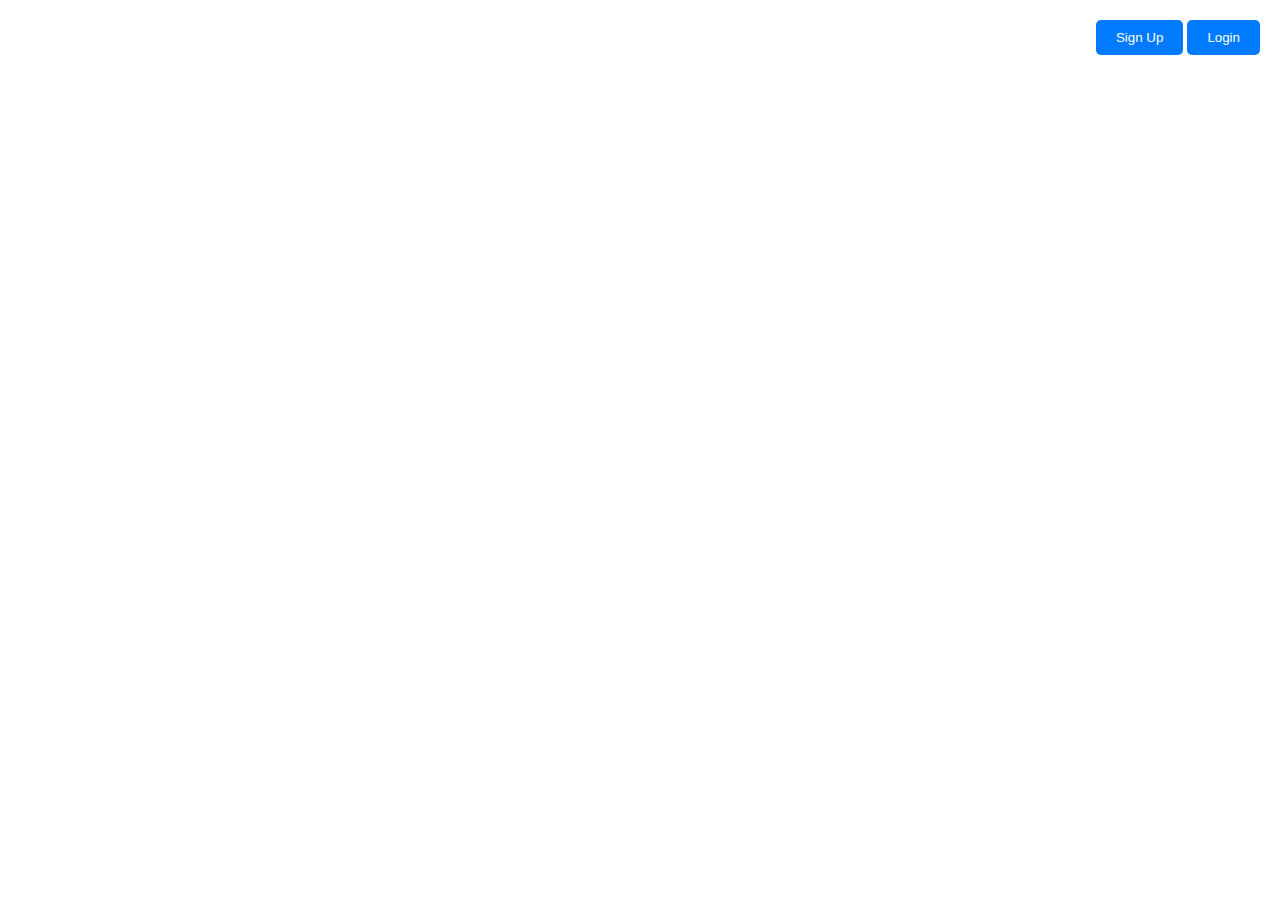
<file: index.html>
<!DOCTYPE html>
<html lang="en">
<head>
  <meta charset="UTF-8">
  <meta name="viewport" content="width=device-width, initial-scale=1.0">
  <title>TikTok Booster - Earn Points</title>
  <link rel="stylesheet" href="https://cdnjs.cloudflare.com/ajax/libs/font-awesome/6.0.0/css/all.min.css">
  <style>
    /* Add custom styles */
    .auth-buttons { position: absolute; top: 20px; right: 20px; }
    .modal { display: none; position: fixed; top: 50%; left: 50%; transform: translate(-50%, -50%); padding: 20px; background: white; z-index: 1000; }
    .overlay { display: none; position: fixed; top: 0; left: 0; width: 100%; height: 100%; background: rgba(0,0,0,0.5); }
    .points-counter { position: fixed; top: 20px; left: 20px; background: gold; padding: 10px; border-radius: 5px; }
    .withdraw-section { display: none; margin-top: 20px; }
    .auth-buttons a { text-decoration: none; color: white; }
    .auth-buttons button { background: #007bff; color: white; border: none; padding: 10px 20px; border-radius: 5px; cursor: pointer; }
    .auth-buttons button:hover { background: #0056b3; }
  </style>
</head>
<body>
  <!-- Auth Buttons -->
  <div class="auth-buttons" id="authButtons">
    <a href="account.html"><button>Sign Up</button></a>
    <button onclick="showModal('login')">Login</button>
  </div>

  <!-- Points Counter -->
  <div class="points-counter" id="pointsCounter" style="display: none;">
    Points: <span id="points">0</span>
    <button onclick="withdraw()" id="withdrawButton" disabled>Withdraw</button>
  </div>

  <!-- Login Modal -->
  <div class="modal" id="loginModal">
    <h2>Login</h2>
    <form onsubmit="handleLogin(event)">
      <input type="text" placeholder="Username" required>
      <input type="password" placeholder="Password" required>
      <button type="submit">Login</button>
    </form>
    <button onclick="closeModals()">Close</button>
  </div>

  <!-- Video Content -->
  <main id="videoContent" style="display: none;">
    <h1>Earn Points by Watching Videos</h1>
    <div class="video-container">
      <!-- Embedded TikTok Video -->
      <blockquote class="tiktok-embed" cite="https://www.tiktok.com/@priahmz/video/7464008877076401414" 
        data-video-id="7464008877076401414" style="max-width: 605px;min-width: 325px;" >
        <section> <a target="_blank" title="@priahmz" href="https://www.tiktok.com/@priahmz">@priahmz</a> </section>
      </blockquote>
      <script async src="https://www.tiktok.com/embed.js"></script>
    </div>
    
    <!-- Withdraw Section -->
    <div class="withdraw-section" id="withdrawSection">
      <h3>Withdrawal Information</h3>
      <input type="text" placeholder="Account Details" id="accountInfo">
      <button onclick="handleWithdrawal()">Withdraw Now</button>
    </div>
  </main>

  <!-- Overlay -->
  <div class="overlay" id="overlay" onclick="closeModals()"></div>

  <script>
    let currentUser = null;
    let pointsInterval = null;

    // User handling
    function handleLogin(e) {
      e.preventDefault();
      const username = e.target[0].value;
      const password = e.target[1].value;
      const user = JSON.parse(localStorage.getItem(username));

      if(user && user.password === password) {
        currentUser = username;
        setupLoggedInState();
        startPointsTimer();
        closeModals();
      } else {
        alert('Invalid credentials!');
      }
    }

    function setupLoggedInState() {
      document.getElementById('authButtons').style.display = 'none';
      document.getElementById('pointsCounter').style.display = 'block';
      document.getElementById('videoContent').style.display = 'block';
      updatePointsDisplay();
    }

    // Points system
    function startPointsTimer() {
      pointsInterval = setInterval(() => {
        const user = JSON.parse(localStorage.getItem(currentUser));
        user.points += 0.5;
        localStorage.setItem(currentUser, JSON.stringify(user));
        updatePointsDisplay();
        
        if(user.points >= 1000) {
          document.getElementById('withdrawButton').disabled = false;
          document.getElementById('withdrawSection').style.display = 'block';
        }
      }, 1000);
    }

    function updatePointsDisplay() {
      const user = JSON.parse(localStorage.getItem(currentUser));
      document.getElementById('points').textContent = user.points.toFixed(1);
    }

    function withdraw() {
      const user = JSON.parse(localStorage.getItem(currentUser));
      if(user.points >= 1000) {
        user.points -= 1000;
        localStorage.setItem(currentUser, JSON.stringify(user));
        alert('Withdrawal successful! $10 has been sent to your account.');
        updatePointsDisplay();
        document.getElementById('withdrawButton').disabled = true;
        document.getElementById('withdrawSection').style.display = 'none';
      }
    }

    // Modal handling
    function showModal(type) {
      document.getElementById('overlay').style.display = 'block';
      document.getElementById(`${type}Modal`).style.display = 'block';
    }

    function closeModals() {
      document.getElementById('overlay').style.display = 'none';
      document.querySelectorAll('.modal').forEach(modal => modal.style.display = 'none');
    }

    // Initial check for logged in user
    function checkExistingSession() {
      const user = localStorage.getItem('currentUser');
      if(user) {
        currentUser = user;
        setupLoggedInState();
        startPointsTimer();
      }
    }

    window.onload = checkExistingSession;
  </script>
</body>
</html>
</file>
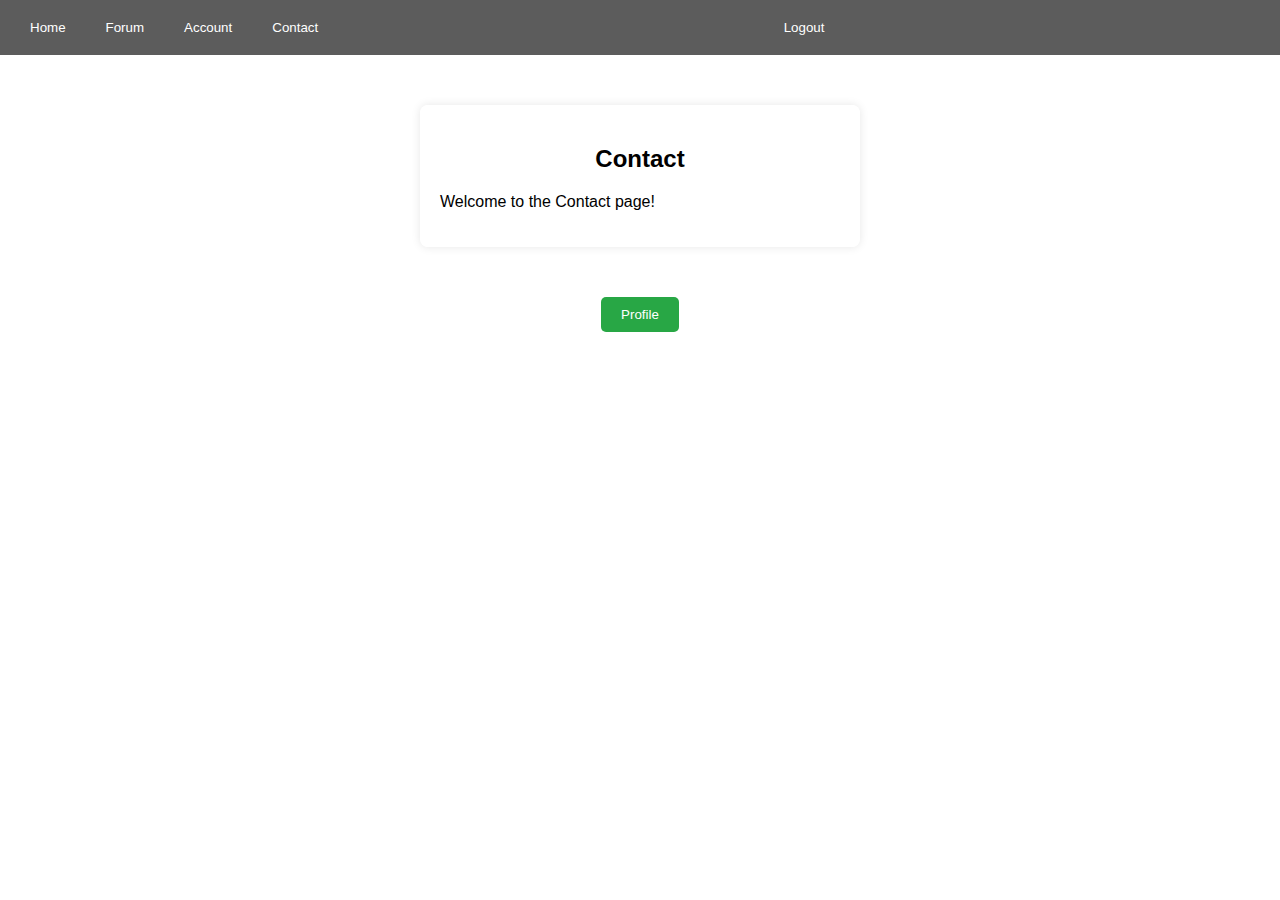
<file: contact.html>
<!DOCTYPE html>
<html lang="en">
<head>
    <meta charset="UTF-8">
    <meta name="viewport" content="width=device-width, initial-scale=1.0">
    <title>Contact</title>
    <link rel="stylesheet" href="styles.css">
</head>
<body>

<!-- Navigation Bar -->
<div class="navbar">
    <a href="index.html"><button>Home</button></a>
    <a href="forum.html"><button>Forum</button></a>
    <a href="account.html"><button>Account</button></a>
    <a href="contact.html"><button>Contact</button></a>
    <button onclick="logout()">Logout</button>
</div>

<div class="container">
    <h2>Contact</h2>
    <p>Welcome to the Contact page!</p>
</div>

<!-- Profile Button at Bottom -->
<div class="bottom-profile-button">
    <a href="profile.html"><button>Profile</button></a>
</div>

<script>
    function logout() {
        alert('You have been logged out.');
        window.location.href = 'index.html';
    }
</script>

</body>
</html>
</file>
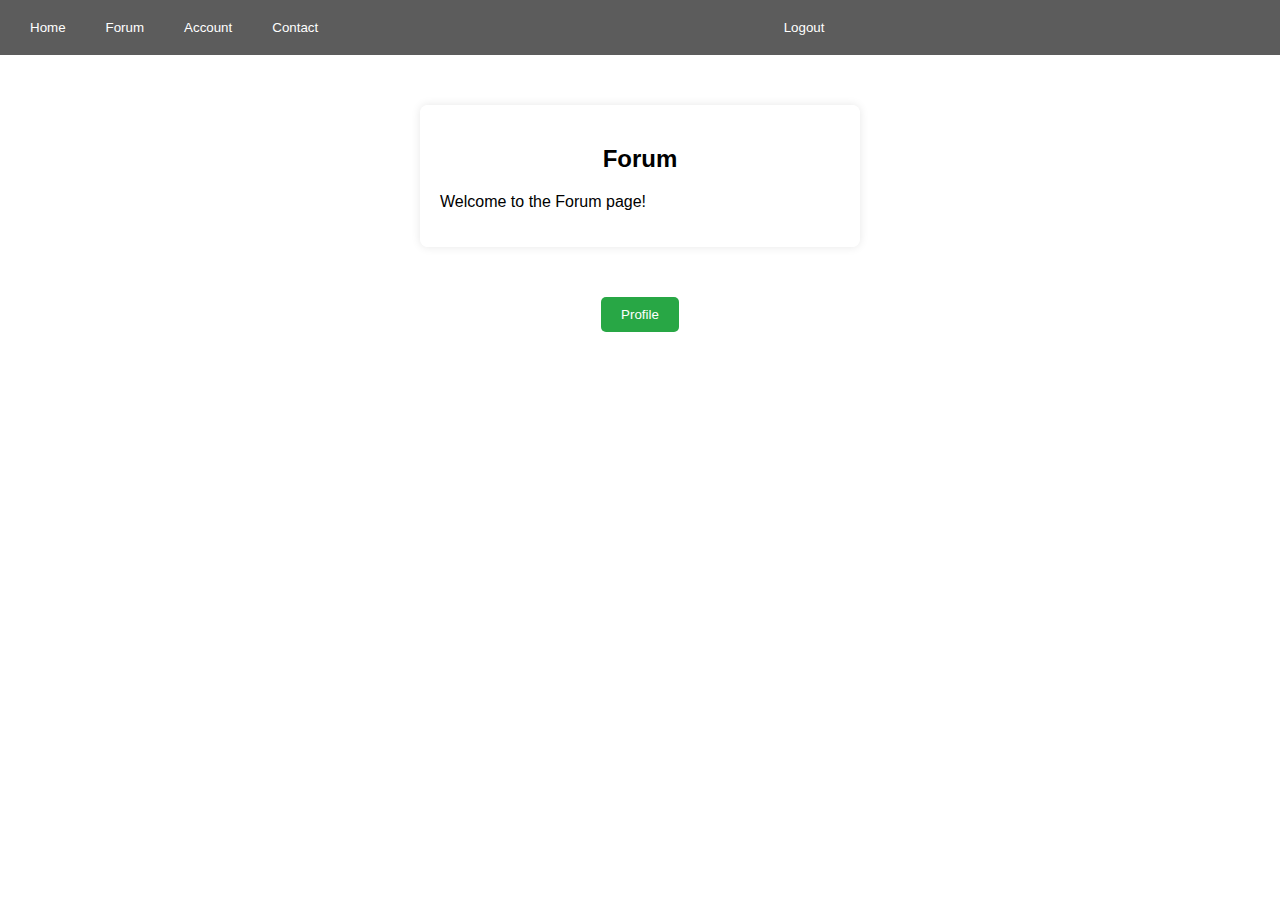
<file: forum.html>
<!DOCTYPE html>
<html lang="en">
<head>
    <meta charset="UTF-8">
    <meta name="viewport" content="width=device-width, initial-scale=1.0">
    <title>Forum</title>
    <link rel="stylesheet" href="styles.css">
</head>
<body>

<!-- Navigation Bar -->
<div class="navbar">
    <a href="index.html"><button>Home</button></a>
    <a href="forum.html"><button>Forum</button></a>
    <a href="account.html"><button>Account</button></a>
    <a href="contact.html"><button>Contact</button></a>
    <button onclick="logout()">Logout</button>
</div>

<div class="container">
    <h2>Forum</h2>
    <p>Welcome to the Forum page!</p>
</div>

<!-- Profile Button at Bottom -->
<div class="bottom-profile-button">
    <a href="profile.html"><button>Profile</button></a>
</div>

<script>
    function logout() {
        alert('You have been logged out.');
        window.location.href = 'index.html';
    }
</script>

</body>
</html>
</file>
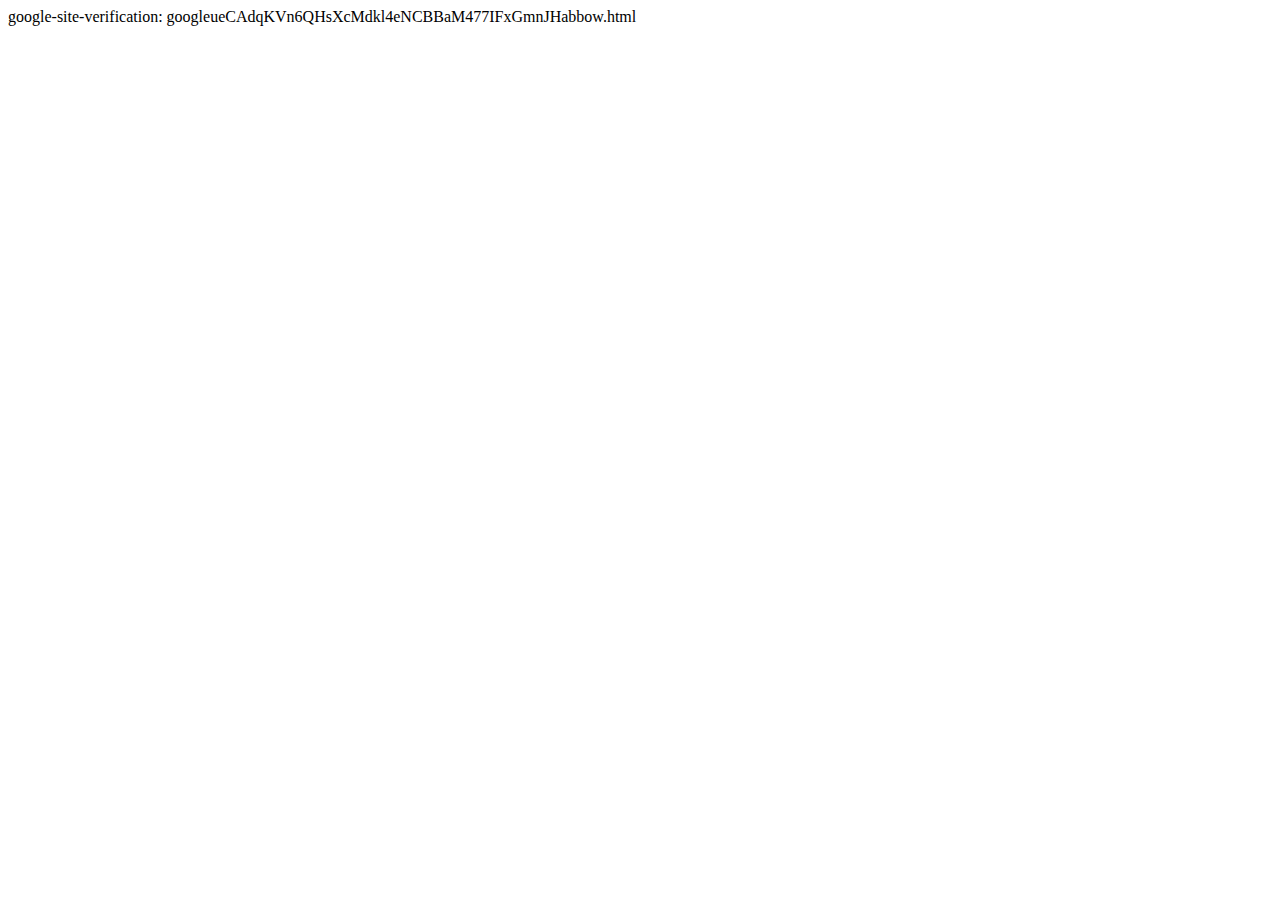
<file: google-site-verification.html>
<html>
       <head>
         <meta name="google-site-verification" content="ueCAdqKVn6QHsXcMdkl4eNCBBaM477IFxGmnJHabbow" />
       </head>
       <body>
         google-site-verification: googleueCAdqKVn6QHsXcMdkl4eNCBBaM477IFxGmnJHabbow.html
       </body>
</html>
</file>
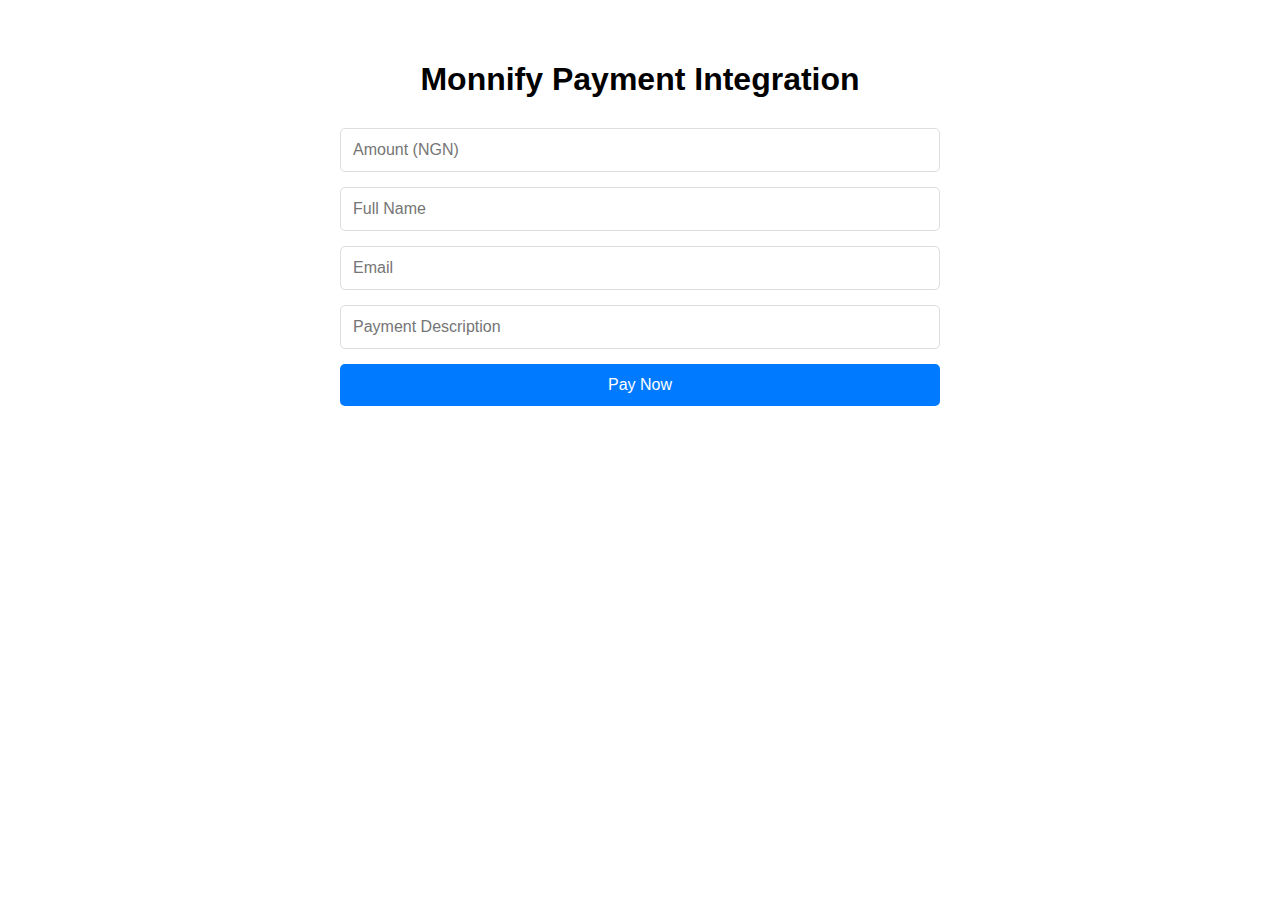
<file: payment.html>
<!DOCTYPE html>
<html lang="en">
<head>
    <meta charset="UTF-8">
    <meta name="viewport" content="width=device-width, initial-scale=1.0">
    <title>Monnify Payment Gateway</title>
    <script src="https://sdk.monnify.com/plugin/monnify.js"></script>
    <script src="monnify.js" defer></script>
    <style>
        body {
            font-family: Arial, sans-serif;
            max-width: 600px;
            margin: 20px auto;
            padding: 20px;
            text-align: center;
        }
        .payment-form {
            display: flex;
            flex-direction: column;
            gap: 15px;
            margin: 30px 0;
        }
        input, button {
            padding: 12px;
            border-radius: 5px;
            border: 1px solid #ddd;
            font-size: 16px;
        }
        button {
            background-color: #007BFF;
            color: white;
            border: none;
            cursor: pointer;
        }
        button:hover {
            background-color: #0056b3;
        }
        .message {
            margin-top: 20px;
            padding: 10px;
            border-radius: 5px;
        }
        .success { background-color: #d4edda; color: #155724; }
        .error { background-color: #f8d7da; color: #721c24; }
    </style>
</head>
<body>
    <h1>Monnify Payment Integration</h1>
    
    <form class="payment-form" onsubmit="event.preventDefault(); payWithMonnify()">
        <input type="number" id="amount" placeholder="Amount (NGN)" required>
        <input type="text" id="fullName" placeholder="Full Name" required>
        <input type="email" id="email" placeholder="Email" required>
        <input type="text" id="description" placeholder="Payment Description" required>
        <button type="submit">Pay Now</button>
    </form>

    <div id="message" class="message"></div>
</body>
</html>
</file>
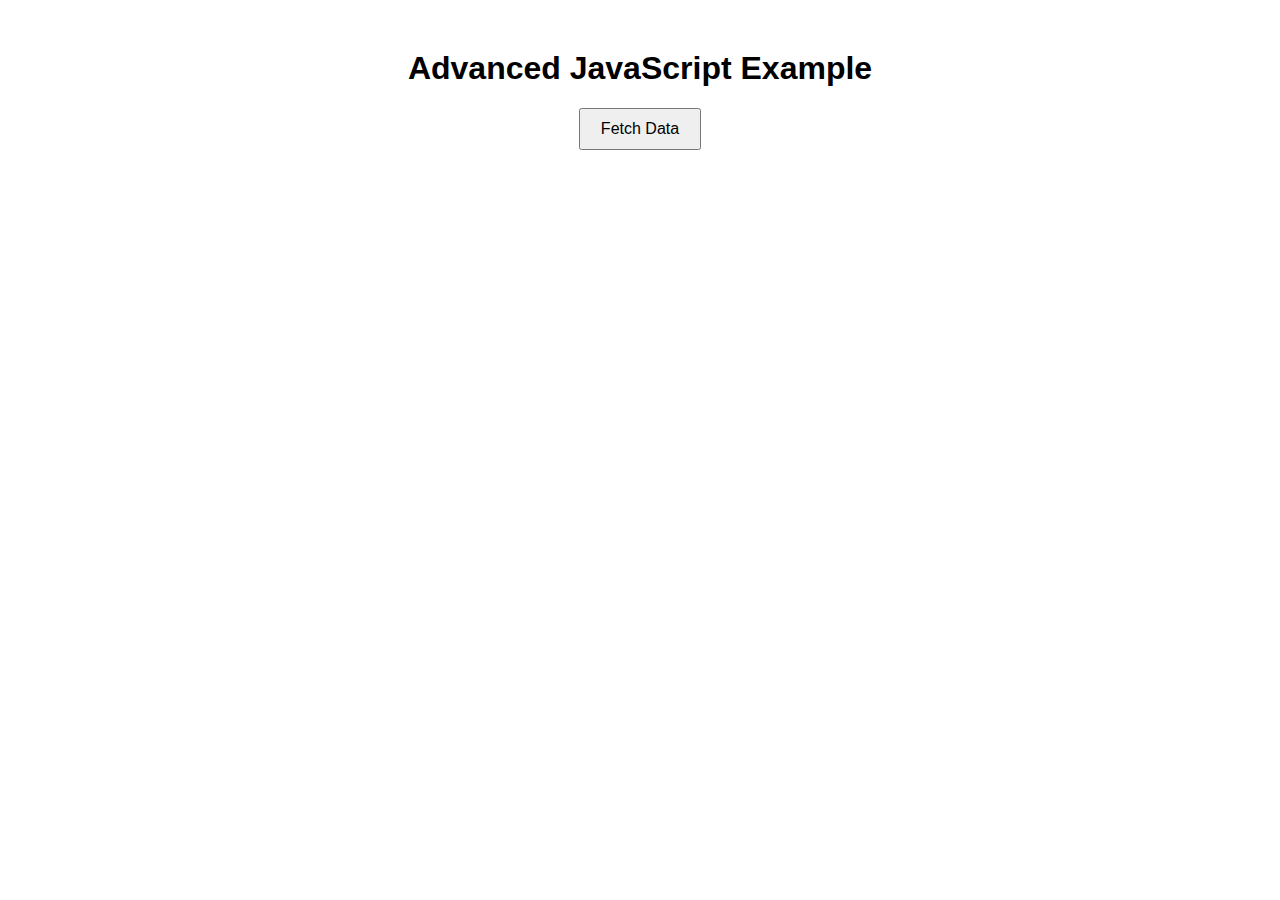
<file: upload.html>
<!DOCTYPE html>
<html lang="en">
<head>
    <meta charset="UTF-8">
    <meta name="viewport" content="width=device-width, initial-scale=1.0">
    <title>Advanced JavaScript Example</title>
    <style>
        body {
            font-family: Arial, sans-serif;
            text-align: center;
            margin-top: 50px;
        }
        button {
            padding: 10px 20px;
            font-size: 16px;
            cursor: pointer;
        }
    </style>
</head>
<body>
    <h1>Advanced JavaScript Example</h1>
    <button id="fetchDataBtn">Fetch Data</button>
    <p id="output"></p>

    <script>
        // ==== Closures ====
        function createCounter() {
            let count = 0;
            return function () {
                count++;
                return count;
            };
        }
        const counter = createCounter();
        console.log('Closure Counter:', counter()); // Output: 1
        console.log('Closure Counter:', counter()); // Output: 2

        // ==== Promises and Async/Await ====
        const fetchData = async () => {
            try {
                const response = await fetch('https://jsonplaceholder.typicode.com/posts/1');
                const data = await response.json();
                return data;
            } catch (error) {
                console.error('Error fetching data:', error);
            }
        };

        // ==== Prototypes and Inheritance ====
        function Person(name) {
            this.name = name;
        }
        Person.prototype.greet = function () {
            return `Hello, my name is ${this.name}`;
        };

        function Student(name, major) {
            Person.call(this, name);
            this.major = major;
        }
        Student.prototype = Object.create(Person.prototype);
        Student.prototype.constructor = Student;

        const student = new Student('Alice', 'Computer Science');
        console.log('Prototype Inheritance:', student.greet()); // Output: "Hello, my name is Alice"

        // ==== Event Listener ====
        document.getElementById('fetchDataBtn').addEventListener('click', async () => {
            const outputElement = document.getElementById('output');
            outputElement.textContent = 'Fetching data...';

            const data = await fetchData();
            outputElement.textContent = `Fetched Data: ${JSON.stringify(data)}`;
        });

        // ==== Destructuring ====
        const person = { name: 'Bob', age: 30 };
        const { name, age } = person;
        console.log('Destructuring:', name, age); // Output: "Bob" 30

        // ==== Higher-Order Functions ====
        const numbers = [1, 2, 3, 4, 5];
        const doubled = numbers.map((num) => num * 2);
        console.log('Higher-Order Function (Map):', doubled); // Output: [2, 4, 6, 8, 10]

        // ==== Error Handling ====
        try {
            throw new Error('This is a custom error!');
        } catch (error) {
            console.error('Error Handling:', error.message); // Output: "This is a custom error!"
        }
    </script>
</body>
</html>
</file>
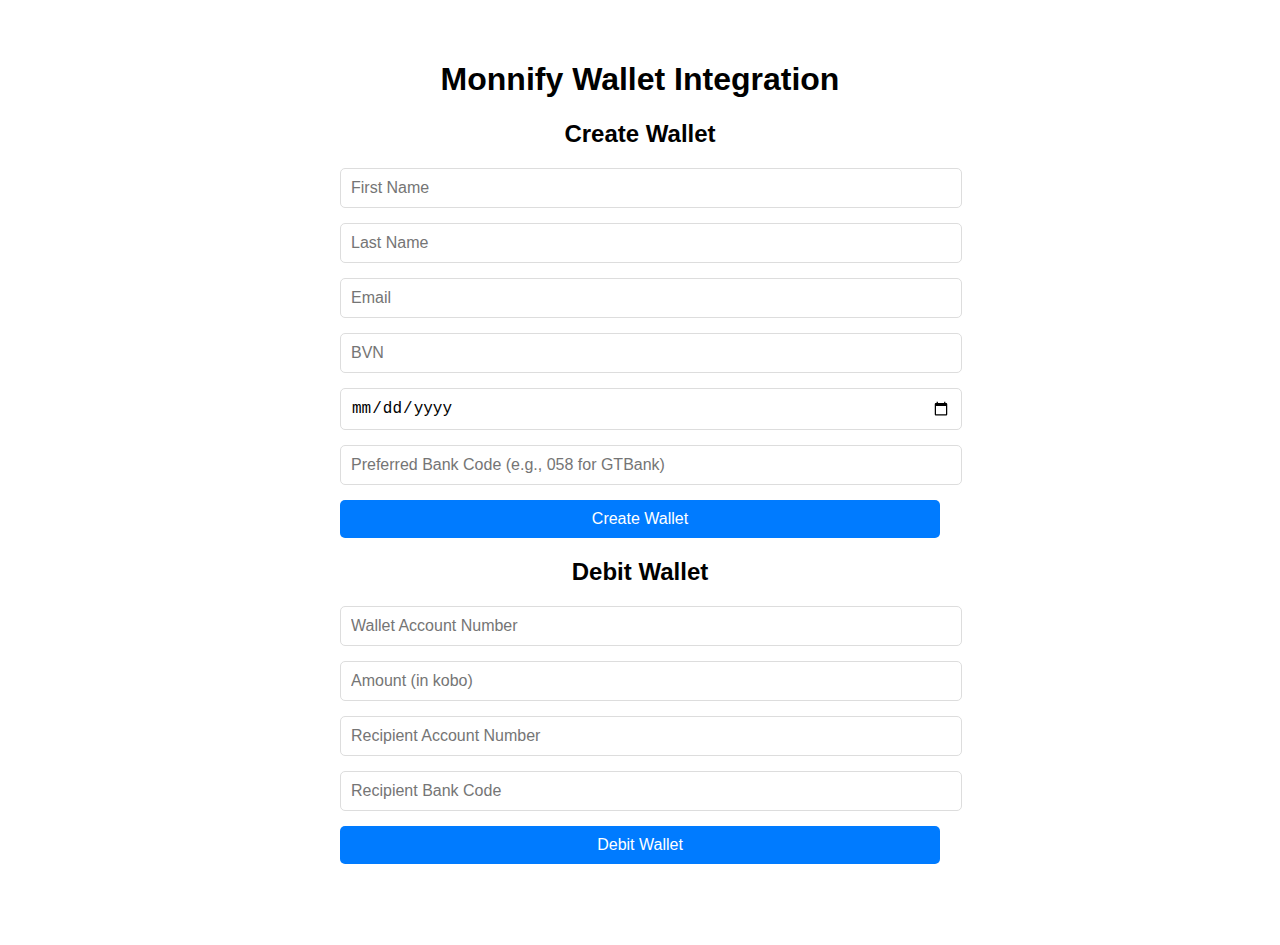
<file: wallet.html>
<!DOCTYPE html>
<html lang="en">
<head>
    <meta charset="UTF-8">
    <meta name="viewport" content="width=device-width, initial-scale=1.0">
    <title>Monnify Wallet Integration</title>
    <style>
        body {
            font-family: Arial, sans-serif;
            max-width: 600px;
            margin: 20px auto;
            padding: 20px;
            text-align: center;
        }
        .form-group {
            margin-bottom: 15px;
        }
        input, button {
            padding: 10px;
            width: 100%;
            border-radius: 5px;
            border: 1px solid #ddd;
            font-size: 16px;
        }
        button {
            background-color: #007BFF;
            color: white;
            border: none;
            cursor: pointer;
        }
        button:hover {
            background-color: #0056b3;
        }
        .message {
            margin-top: 20px;
            padding: 10px;
            border-radius: 5px;
        }
        .success { background-color: #d4edda; color: #155724; }
        .error { background-color: #f8d7da; color: #721c24; }
    </style>
</head>
<body>
    <h1>Monnify Wallet Integration</h1>

    <!-- Wallet Creation Form -->
    <div>
        <h2>Create Wallet</h2>
        <form id="createWalletForm" onsubmit="event.preventDefault(); createWallet()">
            <div class="form-group">
                <input type="text" id="firstName" placeholder="First Name" required>
            </div>
            <div class="form-group">
                <input type="text" id="lastName" placeholder="Last Name" required>
            </div>
            <div class="form-group">
                <input type="email" id="email" placeholder="Email" required>
            </div>
            <div class="form-group">
                <input type="text" id="bvn" placeholder="BVN" required>
            </div>
            <div class="form-group">
                <input type="date" id="dateOfBirth" placeholder="Date of Birth" required>
            </div>
            <div class="form-group">
                <input type="text" id="preferredBank" placeholder="Preferred Bank Code (e.g., 058 for GTBank)" required>
            </div>
            <button type="submit">Create Wallet</button>
        </form>
    </div>

    <!-- Debit Wallet Form -->
    <div>
        <h2>Debit Wallet</h2>
        <form id="debitWalletForm" onsubmit="event.preventDefault(); debitWallet()">
            <div class="form-group">
                <input type="text" id="walletAccountNumber" placeholder="Wallet Account Number" required>
            </div>
            <div class="form-group">
                <input type="number" id="amount" placeholder="Amount (in kobo)" required>
            </div>
            <div class="form-group">
                <input type="text" id="recipientAccountNumber" placeholder="Recipient Account Number" required>
            </div>
            <div class="form-group">
                <input type="text" id="recipientBankCode" placeholder="Recipient Bank Code" required>
            </div>
            <button type="submit">Debit Wallet</button>
        </form>
    </div>

    <!-- Message Display -->
    <div id="message" class="message"></div>

    <script>
        // Configuration
        const API_KEY = "MK_PROD_FLX4P92EDF"; // Replace with your API Key
        const SECRET_KEY = "YOUR_SECRET_KEY"; // Replace with your Secret Key
        const BASE_URL = "https://api.monnify.com"; // Use sandbox URL for testing

        // Function to generate Basic Auth token
        function generateAuthToken() {
            const token = btoa(`${API_KEY}:${SECRET_KEY}`);
            return `Basic ${token}`;
        }

        // Function to create a wallet
        async function createWallet() {
            const authToken = generateAuthToken();
            const endpoint = `${BASE_URL}/api/v1/disbursements/wallet`;

            const walletData = {
                firstName: document.getElementById('firstName').value,
                lastName: document.getElementById('lastName').value,
                email: document.getElementById('email').value,
                bvn: document.getElementById('bvn').value,
                dateOfBirth: document.getElementById('dateOfBirth').value,
                currency: "NGN",
                preferredBank: document.getElementById('preferredBank').value
            };

            try {
                const response = await fetch(endpoint, {
                    method: "POST",
                    headers: {
                        "Authorization": authToken,
                        "Content-Type": "application/json"
                    },
                    body: JSON.stringify(walletData)
                });

                const data = await response.json();
                if (data.requestSuccessful) {
                    showMessage(`Wallet created successfully! Account Number: ${data.responseBody.accountNumber}`, "success");
                    console.log("Wallet Created:", data.responseBody);
                } else {
                    throw new Error(data.responseMessage);
                }
            } catch (error) {
                showMessage(`Error creating wallet: ${error.message}`, "error");
                console.error("Error creating wallet:", error);
            }
        }

        // Function to debit the wallet
        async function debitWallet() {
            const authToken = generateAuthToken();
            const endpoint = `${BASE_URL}/api/v1/disbursements/single`;

            const debitData = {
                amount: parseFloat(document.getElementById('amount').value),
                reference: `ref_${Date.now()}`,
                narration: "Wallet Debit",
                destinationBankCode: document.getElementById('recipientBankCode').value,
                destinationAccountNumber: document.getElementById('recipientAccountNumber').value,
                currency: "NGN",
                sourceAccountNumber: document.getElementById('walletAccountNumber').value
            };

            try {
                const response = await fetch(endpoint, {
                    method: "POST",
                    headers: {
                        "Authorization": authToken,
                        "Content-Type": "application/json"
                    },
                    body: JSON.stringify(debitData)
                });

                const data = await response.json();
                if (data.requestSuccessful) {
                    showMessage(`Debit successful! Transaction Reference: ${data.responseBody.transactionReference}`, "success");
                    console.log("Debit Successful:", data.responseBody);
                } else {
                    throw new Error(data.responseMessage);
                }
            } catch (error) {
                showMessage(`Error debiting wallet: ${error.message}`, "error");
                console.error("Error debiting wallet:", error);
            }
        }

        // Function to display messages
        function showMessage(text, type = "info") {
            const messageDiv = document.getElementById('message');
            messageDiv.textContent = text;
            messageDiv.className = `message ${type === 'error' ? 'error' : 'success'}`;

            // Clear message after 5 seconds
            setTimeout(() => {
                messageDiv.textContent = '';
                messageDiv.className = 'message';
            }, 5000);
        }
    </script>
</body>
</html>
</file>
<file: styles.css>
/* Background Image */
body {
    font-family: Arial, sans-serif;
    margin: 0;
    padding: 0;
    background-image: url('https://raw.githubusercontent.com/Ceodevcop/TikTok/refs/heads/main/IMG-20250204-WA0002.jpg'); /* Replace with your image URL */
    background-size: cover;
    background-position: center;
    background-repeat: no-repeat;
    background-attachment: fixed;
}

/* Navigation Bar */
.navbar {
    display: flex;
    justify-content: space-around;
    background-color: rgba(51, 51, 51, 0.8); /* Semi-transparent background */
    padding: 10px;
}
.navbar button {
    background-color: transparent;
    color: white;
    border: none;
    padding: 10px 20px;
    cursor: pointer;
}
.navbar button:hover {
    background-color: rgba(85, 85, 85, 0.8); /* Semi-transparent hover effect */
}

/* Container for Forms and Content */
.container {
    max-width: 400px;
    margin: 50px auto;
    padding: 20px;
    background: rgba(255, 255, 255, 0.9); /* Semi-transparent white background */
    border-radius: 8px;
    box-shadow: 0 0 10px rgba(0, 0, 0, 0.1);
}

h2 {
    text-align: center;
    margin-bottom: 20px;
}

.form-group {
    margin-bottom: 15px;
}

label {
    display: block;
    margin-bottom: 5px;
}

input[type="text"],
input[type="password"],
input[type="email"],
input[type="file"] {
    width: 100%;
    padding: 8px;
    box-sizing: border-box;
    border: 1px solid #ccc;
    border-radius: 4px;
}

button {
    width: 100%;
    padding: 10px;
    background-color: #28a745;
    color: white;
    border: none;
    border-radius: 5px;
    cursor: pointer;
}
button:hover {
    background-color: #218838;
}

.hidden {
    display: none;
}

.profile {
    text-align: center;
}

.profile img {
    width: 100px;
    height: 100px;
    border-radius: 50%;
    margin-bottom: 10px;
}

.profile p {
    margin: 5px 0;
}

.profile button {
    margin-top: 10px;
    background-color: #007bff;
}
.profile button:hover {
    background-color: #0056b3;
}

.forgot-password-link {
    text-align: center;
    margin-top: 10px;
}
.forgot-password-link a {
    color: #007bff;
    text-decoration: none;
}
.forgot-password-link a:hover {
    text-decoration: underline;
}

.bottom-profile-button {
    text-align: center;
    margin-top: 20px;
}
.bottom-profile-button button {
    width: auto;
    padding: 10px 20px;
}
a {
    color: #4db8ff;
    text-decoration: none;
    }
</file>
